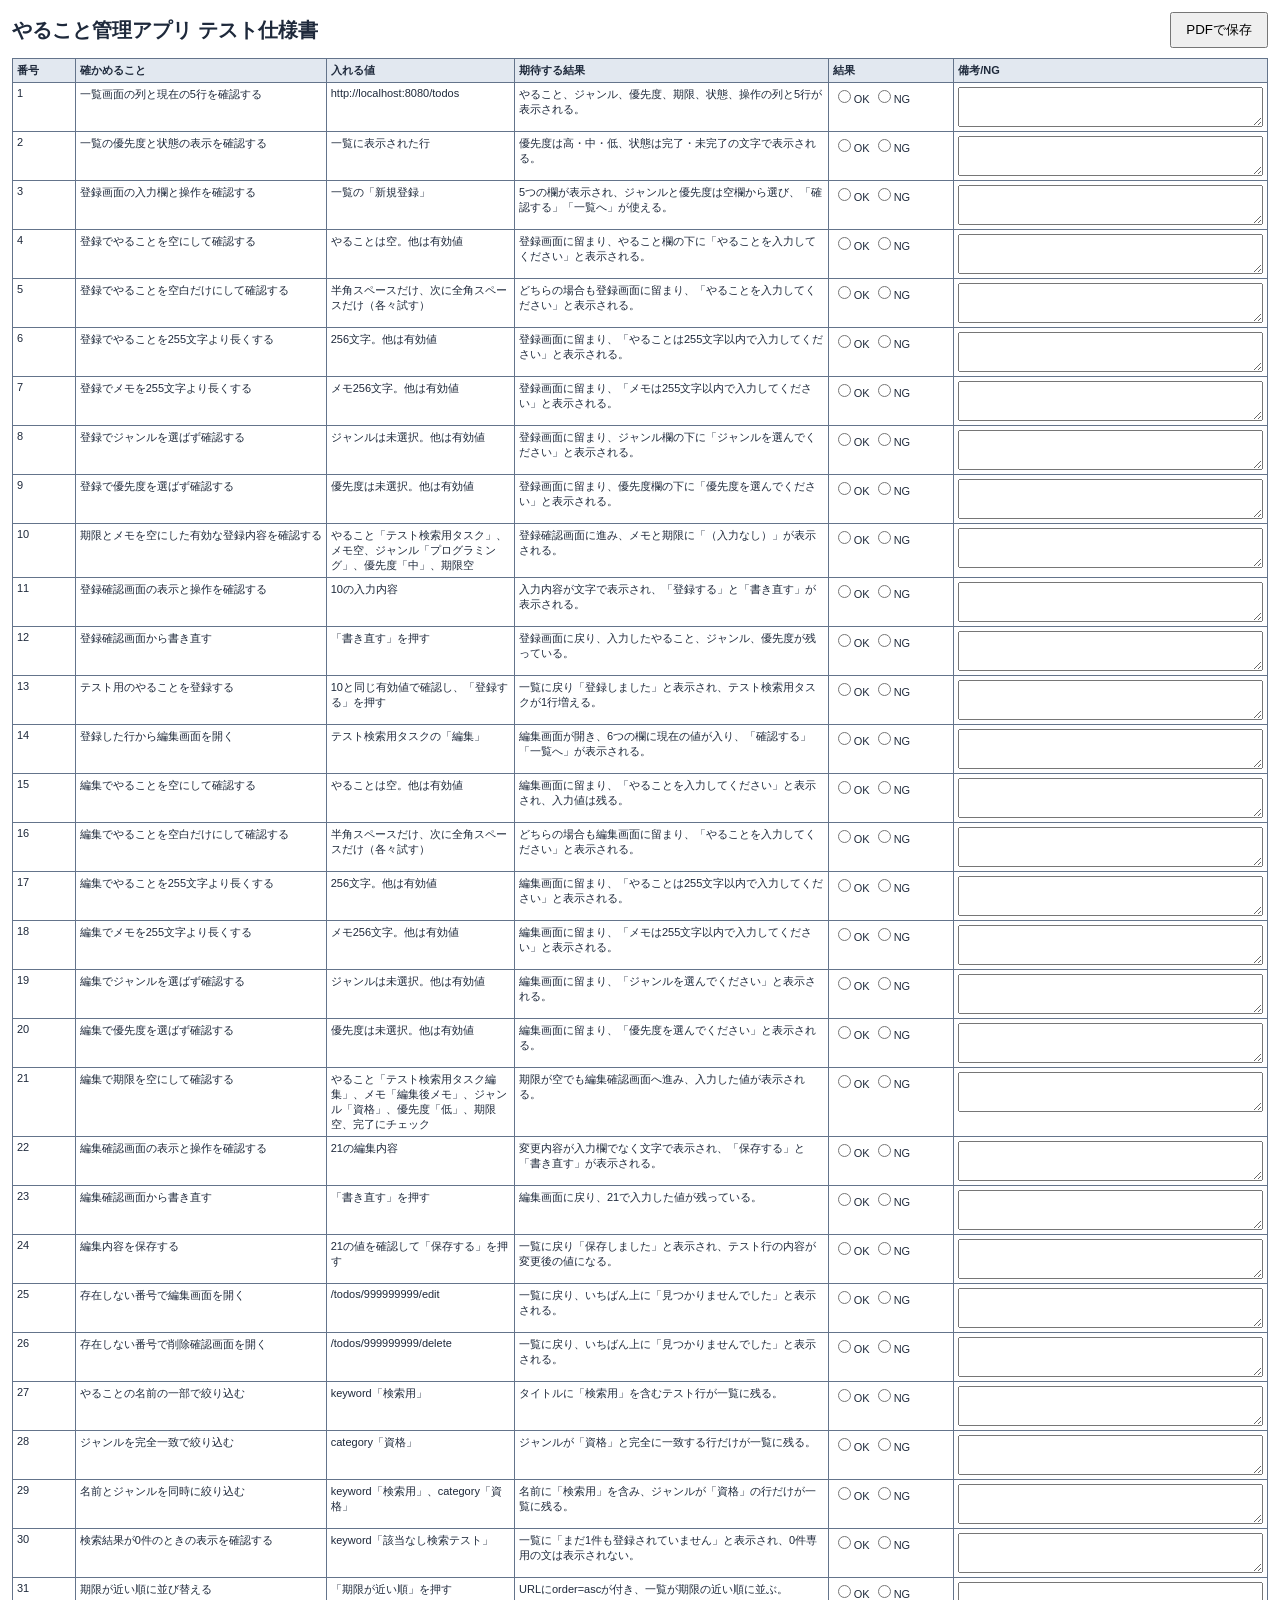
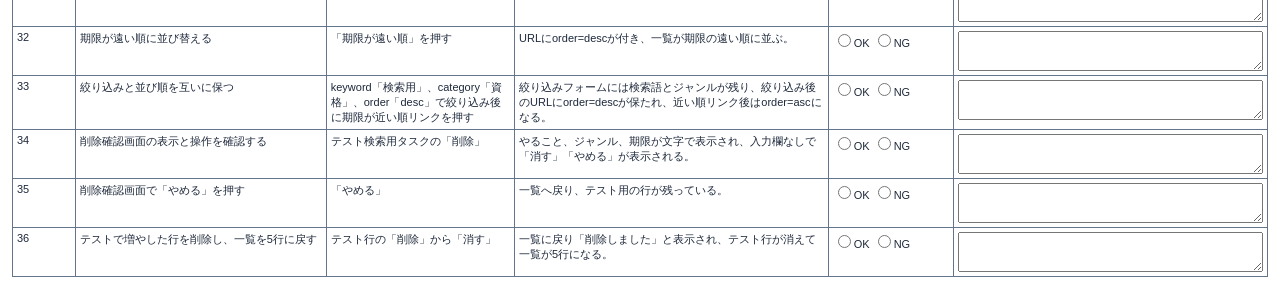
<file: test-spec.html>
<!DOCTYPE html>
<html lang="ja">
<head>
    <meta charset="UTF-8">
    <meta name="viewport" content="width=device-width, initial-scale=1.0">
    <title>やること管理アプリ テスト仕様書</title>
    <style>
        * { box-sizing: border-box; }
        body { margin: 12px; color: #1e293b; font-family: sans-serif; }
        header { display: flex; justify-content: space-between; align-items: center; margin-bottom: 10px; }
        h1 { margin: 0; font-size: 20px; }
        .print-button { padding: 7px 14px; cursor: pointer; }
        table { width: 100%; border-collapse: collapse; table-layout: fixed; font-size: 11px; }
        col.number { width: 5%; }
        col.check { width: 20%; }
        col.input { width: 15%; }
        col.expected { width: 25%; }
        col.result { width: 10%; }
        col.notes { width: 25%; }
        th, td { border: 1px solid #64748b; padding: 4px; vertical-align: top; overflow-wrap: anywhere; }
        th { background: #e2e8f0; text-align: left; }
        td.result-cell { white-space: nowrap; }
        td.result-cell label { display: inline-block; margin-right: 3px; }
        textarea { display: block; width: 100%; min-height: 40px; padding: 3px; font: inherit; resize: vertical; }
        @page { size: A4 landscape; margin: 8mm; }
        @media print {
            body { margin: 0; }
            h1 { font-size: 14px; }
            .print-button { display: none; }
            table { font-size: 8pt; }
            th, td { padding: 3px; }
            textarea { overflow: visible; resize: none; }
            tr { break-inside: avoid; }
        }
    </style>
</head>
<body>
    <header>
        <h1>やること管理アプリ テスト仕様書</h1>
        <button class="print-button" type="button" onclick="window.print()">PDFで保存</button>
    </header>
    <table>
        <colgroup>
            <col class="number"><col class="check"><col class="input"><col class="expected"><col class="result"><col class="notes">
        </colgroup>
        <thead>
            <tr><th>番号</th><th>確かめること</th><th>入れる値</th><th>期待する結果</th><th>結果</th><th>備考/NG</th></tr>
        </thead>
        <tbody>
            <tr><td>1</td><td>一覧画面の列と現在の5行を確認する</td><td>http://localhost:8080/todos</td><td>やること、ジャンル、優先度、期限、状態、操作の列と5行が表示される。</td><td class="result-cell"><label><input type="radio" name="result-01" value="OK">OK</label><label><input type="radio" name="result-01" value="NG">NG</label></td><td><textarea aria-label="1 備考/NG"></textarea></td></tr>
            <tr><td>2</td><td>一覧の優先度と状態の表示を確認する</td><td>一覧に表示された行</td><td>優先度は高・中・低、状態は完了・未完了の文字で表示される。</td><td class="result-cell"><label><input type="radio" name="result-02" value="OK">OK</label><label><input type="radio" name="result-02" value="NG">NG</label></td><td><textarea aria-label="2 備考/NG"></textarea></td></tr>
            <tr><td>3</td><td>登録画面の入力欄と操作を確認する</td><td>一覧の「新規登録」</td><td>5つの欄が表示され、ジャンルと優先度は空欄から選び、「確認する」「一覧へ」が使える。</td><td class="result-cell"><label><input type="radio" name="result-03" value="OK">OK</label><label><input type="radio" name="result-03" value="NG">NG</label></td><td><textarea aria-label="3 備考/NG"></textarea></td></tr>
            <tr><td>4</td><td>登録でやることを空にして確認する</td><td>やることは空。他は有効値</td><td>登録画面に留まり、やること欄の下に「やることを入力してください」と表示される。</td><td class="result-cell"><label><input type="radio" name="result-04" value="OK">OK</label><label><input type="radio" name="result-04" value="NG">NG</label></td><td><textarea aria-label="4 備考/NG"></textarea></td></tr>
            <tr><td>5</td><td>登録でやることを空白だけにして確認する</td><td>半角スペースだけ、次に全角スペースだけ（各々試す）</td><td>どちらの場合も登録画面に留まり、「やることを入力してください」と表示される。</td><td class="result-cell"><label><input type="radio" name="result-05" value="OK">OK</label><label><input type="radio" name="result-05" value="NG">NG</label></td><td><textarea aria-label="5 備考/NG"></textarea></td></tr>
            <tr><td>6</td><td>登録でやることを255文字より長くする</td><td>256文字。他は有効値</td><td>登録画面に留まり、「やることは255文字以内で入力してください」と表示される。</td><td class="result-cell"><label><input type="radio" name="result-06" value="OK">OK</label><label><input type="radio" name="result-06" value="NG">NG</label></td><td><textarea aria-label="6 備考/NG"></textarea></td></tr>
            <tr><td>7</td><td>登録でメモを255文字より長くする</td><td>メモ256文字。他は有効値</td><td>登録画面に留まり、「メモは255文字以内で入力してください」と表示される。</td><td class="result-cell"><label><input type="radio" name="result-07" value="OK">OK</label><label><input type="radio" name="result-07" value="NG">NG</label></td><td><textarea aria-label="7 備考/NG"></textarea></td></tr>
            <tr><td>8</td><td>登録でジャンルを選ばず確認する</td><td>ジャンルは未選択。他は有効値</td><td>登録画面に留まり、ジャンル欄の下に「ジャンルを選んでください」と表示される。</td><td class="result-cell"><label><input type="radio" name="result-08" value="OK">OK</label><label><input type="radio" name="result-08" value="NG">NG</label></td><td><textarea aria-label="8 備考/NG"></textarea></td></tr>
            <tr><td>9</td><td>登録で優先度を選ばず確認する</td><td>優先度は未選択。他は有効値</td><td>登録画面に留まり、優先度欄の下に「優先度を選んでください」と表示される。</td><td class="result-cell"><label><input type="radio" name="result-09" value="OK">OK</label><label><input type="radio" name="result-09" value="NG">NG</label></td><td><textarea aria-label="9 備考/NG"></textarea></td></tr>
            <tr><td>10</td><td>期限とメモを空にした有効な登録内容を確認する</td><td>やること「テスト検索用タスク」、メモ空、ジャンル「プログラミング」、優先度「中」、期限空</td><td>登録確認画面に進み、メモと期限に「（入力なし）」が表示される。</td><td class="result-cell"><label><input type="radio" name="result-10" value="OK">OK</label><label><input type="radio" name="result-10" value="NG">NG</label></td><td><textarea aria-label="10 備考/NG"></textarea></td></tr>
            <tr><td>11</td><td>登録確認画面の表示と操作を確認する</td><td>10の入力内容</td><td>入力内容が文字で表示され、「登録する」と「書き直す」が表示される。</td><td class="result-cell"><label><input type="radio" name="result-11" value="OK">OK</label><label><input type="radio" name="result-11" value="NG">NG</label></td><td><textarea aria-label="11 備考/NG"></textarea></td></tr>
            <tr><td>12</td><td>登録確認画面から書き直す</td><td>「書き直す」を押す</td><td>登録画面に戻り、入力したやること、ジャンル、優先度が残っている。</td><td class="result-cell"><label><input type="radio" name="result-12" value="OK">OK</label><label><input type="radio" name="result-12" value="NG">NG</label></td><td><textarea aria-label="12 備考/NG"></textarea></td></tr>
            <tr><td>13</td><td>テスト用のやることを登録する</td><td>10と同じ有効値で確認し、「登録する」を押す</td><td>一覧に戻り「登録しました」と表示され、テスト検索用タスクが1行増える。</td><td class="result-cell"><label><input type="radio" name="result-13" value="OK">OK</label><label><input type="radio" name="result-13" value="NG">NG</label></td><td><textarea aria-label="13 備考/NG"></textarea></td></tr>
            <tr><td>14</td><td>登録した行から編集画面を開く</td><td>テスト検索用タスクの「編集」</td><td>編集画面が開き、6つの欄に現在の値が入り、「確認する」「一覧へ」が表示される。</td><td class="result-cell"><label><input type="radio" name="result-14" value="OK">OK</label><label><input type="radio" name="result-14" value="NG">NG</label></td><td><textarea aria-label="14 備考/NG"></textarea></td></tr>
            <tr><td>15</td><td>編集でやることを空にして確認する</td><td>やることは空。他は有効値</td><td>編集画面に留まり、「やることを入力してください」と表示され、入力値は残る。</td><td class="result-cell"><label><input type="radio" name="result-15" value="OK">OK</label><label><input type="radio" name="result-15" value="NG">NG</label></td><td><textarea aria-label="15 備考/NG"></textarea></td></tr>
            <tr><td>16</td><td>編集でやることを空白だけにして確認する</td><td>半角スペースだけ、次に全角スペースだけ（各々試す）</td><td>どちらの場合も編集画面に留まり、「やることを入力してください」と表示される。</td><td class="result-cell"><label><input type="radio" name="result-16" value="OK">OK</label><label><input type="radio" name="result-16" value="NG">NG</label></td><td><textarea aria-label="16 備考/NG"></textarea></td></tr>
            <tr><td>17</td><td>編集でやることを255文字より長くする</td><td>256文字。他は有効値</td><td>編集画面に留まり、「やることは255文字以内で入力してください」と表示される。</td><td class="result-cell"><label><input type="radio" name="result-17" value="OK">OK</label><label><input type="radio" name="result-17" value="NG">NG</label></td><td><textarea aria-label="17 備考/NG"></textarea></td></tr>
            <tr><td>18</td><td>編集でメモを255文字より長くする</td><td>メモ256文字。他は有効値</td><td>編集画面に留まり、「メモは255文字以内で入力してください」と表示される。</td><td class="result-cell"><label><input type="radio" name="result-18" value="OK">OK</label><label><input type="radio" name="result-18" value="NG">NG</label></td><td><textarea aria-label="18 備考/NG"></textarea></td></tr>
            <tr><td>19</td><td>編集でジャンルを選ばず確認する</td><td>ジャンルは未選択。他は有効値</td><td>編集画面に留まり、「ジャンルを選んでください」と表示される。</td><td class="result-cell"><label><input type="radio" name="result-19" value="OK">OK</label><label><input type="radio" name="result-19" value="NG">NG</label></td><td><textarea aria-label="19 備考/NG"></textarea></td></tr>
            <tr><td>20</td><td>編集で優先度を選ばず確認する</td><td>優先度は未選択。他は有効値</td><td>編集画面に留まり、「優先度を選んでください」と表示される。</td><td class="result-cell"><label><input type="radio" name="result-20" value="OK">OK</label><label><input type="radio" name="result-20" value="NG">NG</label></td><td><textarea aria-label="20 備考/NG"></textarea></td></tr>
            <tr><td>21</td><td>編集で期限を空にして確認する</td><td>やること「テスト検索用タスク編集」、メモ「編集後メモ」、ジャンル「資格」、優先度「低」、期限空、完了にチェック</td><td>期限が空でも編集確認画面へ進み、入力した値が表示される。</td><td class="result-cell"><label><input type="radio" name="result-21" value="OK">OK</label><label><input type="radio" name="result-21" value="NG">NG</label></td><td><textarea aria-label="21 備考/NG"></textarea></td></tr>
            <tr><td>22</td><td>編集確認画面の表示と操作を確認する</td><td>21の編集内容</td><td>変更内容が入力欄でなく文字で表示され、「保存する」と「書き直す」が表示される。</td><td class="result-cell"><label><input type="radio" name="result-22" value="OK">OK</label><label><input type="radio" name="result-22" value="NG">NG</label></td><td><textarea aria-label="22 備考/NG"></textarea></td></tr>
            <tr><td>23</td><td>編集確認画面から書き直す</td><td>「書き直す」を押す</td><td>編集画面に戻り、21で入力した値が残っている。</td><td class="result-cell"><label><input type="radio" name="result-23" value="OK">OK</label><label><input type="radio" name="result-23" value="NG">NG</label></td><td><textarea aria-label="23 備考/NG"></textarea></td></tr>
            <tr><td>24</td><td>編集内容を保存する</td><td>21の値を確認して「保存する」を押す</td><td>一覧に戻り「保存しました」と表示され、テスト行の内容が変更後の値になる。</td><td class="result-cell"><label><input type="radio" name="result-24" value="OK">OK</label><label><input type="radio" name="result-24" value="NG">NG</label></td><td><textarea aria-label="24 備考/NG"></textarea></td></tr>
            <tr><td>25</td><td>存在しない番号で編集画面を開く</td><td>/todos/999999999/edit</td><td>一覧に戻り、いちばん上に「見つかりませんでした」と表示される。</td><td class="result-cell"><label><input type="radio" name="result-25" value="OK">OK</label><label><input type="radio" name="result-25" value="NG">NG</label></td><td><textarea aria-label="25 備考/NG"></textarea></td></tr>
            <tr><td>26</td><td>存在しない番号で削除確認画面を開く</td><td>/todos/999999999/delete</td><td>一覧に戻り、いちばん上に「見つかりませんでした」と表示される。</td><td class="result-cell"><label><input type="radio" name="result-26" value="OK">OK</label><label><input type="radio" name="result-26" value="NG">NG</label></td><td><textarea aria-label="26 備考/NG"></textarea></td></tr>
            <tr><td>27</td><td>やることの名前の一部で絞り込む</td><td>keyword「検索用」</td><td>タイトルに「検索用」を含むテスト行が一覧に残る。</td><td class="result-cell"><label><input type="radio" name="result-27" value="OK">OK</label><label><input type="radio" name="result-27" value="NG">NG</label></td><td><textarea aria-label="27 備考/NG"></textarea></td></tr>
            <tr><td>28</td><td>ジャンルを完全一致で絞り込む</td><td>category「資格」</td><td>ジャンルが「資格」と完全に一致する行だけが一覧に残る。</td><td class="result-cell"><label><input type="radio" name="result-28" value="OK">OK</label><label><input type="radio" name="result-28" value="NG">NG</label></td><td><textarea aria-label="28 備考/NG"></textarea></td></tr>
            <tr><td>29</td><td>名前とジャンルを同時に絞り込む</td><td>keyword「検索用」、category「資格」</td><td>名前に「検索用」を含み、ジャンルが「資格」の行だけが一覧に残る。</td><td class="result-cell"><label><input type="radio" name="result-29" value="OK">OK</label><label><input type="radio" name="result-29" value="NG">NG</label></td><td><textarea aria-label="29 備考/NG"></textarea></td></tr>
            <tr><td>30</td><td>検索結果が0件のときの表示を確認する</td><td>keyword「該当なし検索テスト」</td><td>一覧に「まだ1件も登録されていません」と表示され、0件専用の文は表示されない。</td><td class="result-cell"><label><input type="radio" name="result-30" value="OK">OK</label><label><input type="radio" name="result-30" value="NG">NG</label></td><td><textarea aria-label="30 備考/NG"></textarea></td></tr>
            <tr><td>31</td><td>期限が近い順に並び替える</td><td>「期限が近い順」を押す</td><td>URLにorder=ascが付き、一覧が期限の近い順に並ぶ。</td><td class="result-cell"><label><input type="radio" name="result-31" value="OK">OK</label><label><input type="radio" name="result-31" value="NG">NG</label></td><td><textarea aria-label="31 備考/NG"></textarea></td></tr>
            <tr><td>32</td><td>期限が遠い順に並び替える</td><td>「期限が遠い順」を押す</td><td>URLにorder=descが付き、一覧が期限の遠い順に並ぶ。</td><td class="result-cell"><label><input type="radio" name="result-32" value="OK">OK</label><label><input type="radio" name="result-32" value="NG">NG</label></td><td><textarea aria-label="32 備考/NG"></textarea></td></tr>
            <tr><td>33</td><td>絞り込みと並び順を互いに保つ</td><td>keyword「検索用」、category「資格」、order「desc」で絞り込み後に期限が近い順リンクを押す</td><td>絞り込みフォームには検索語とジャンルが残り、絞り込み後のURLにorder=descが保たれ、近い順リンク後はorder=ascになる。</td><td class="result-cell"><label><input type="radio" name="result-33" value="OK">OK</label><label><input type="radio" name="result-33" value="NG">NG</label></td><td><textarea aria-label="33 備考/NG"></textarea></td></tr>
            <tr><td>34</td><td>削除確認画面の表示と操作を確認する</td><td>テスト検索用タスクの「削除」</td><td>やること、ジャンル、期限が文字で表示され、入力欄なしで「消す」「やめる」が表示される。</td><td class="result-cell"><label><input type="radio" name="result-34" value="OK">OK</label><label><input type="radio" name="result-34" value="NG">NG</label></td><td><textarea aria-label="34 備考/NG"></textarea></td></tr>
            <tr><td>35</td><td>削除確認画面で「やめる」を押す</td><td>「やめる」</td><td>一覧へ戻り、テスト用の行が残っている。</td><td class="result-cell"><label><input type="radio" name="result-35" value="OK">OK</label><label><input type="radio" name="result-35" value="NG">NG</label></td><td><textarea aria-label="35 備考/NG"></textarea></td></tr>
            <tr><td>36</td><td>テストで増やした行を削除し、一覧を5行に戻す</td><td>テスト行の「削除」から「消す」</td><td>一覧に戻り「削除しました」と表示され、テスト行が消えて一覧が5行になる。</td><td class="result-cell"><label><input type="radio" name="result-36" value="OK">OK</label><label><input type="radio" name="result-36" value="NG">NG</label></td><td><textarea aria-label="36 備考/NG"></textarea></td></tr>
        </tbody>
    </table>
    <script>
        function fitNotesForPrint() {
            document.querySelectorAll("textarea").forEach(function (area) {
                area.style.setProperty("height", "auto", "important");
                area.style.setProperty("height", (area.scrollHeight + 2) + "px", "important");
            });
        }
        window.addEventListener("beforeprint", fitNotesForPrint);
    </script>
</body>
</html>
</file>
